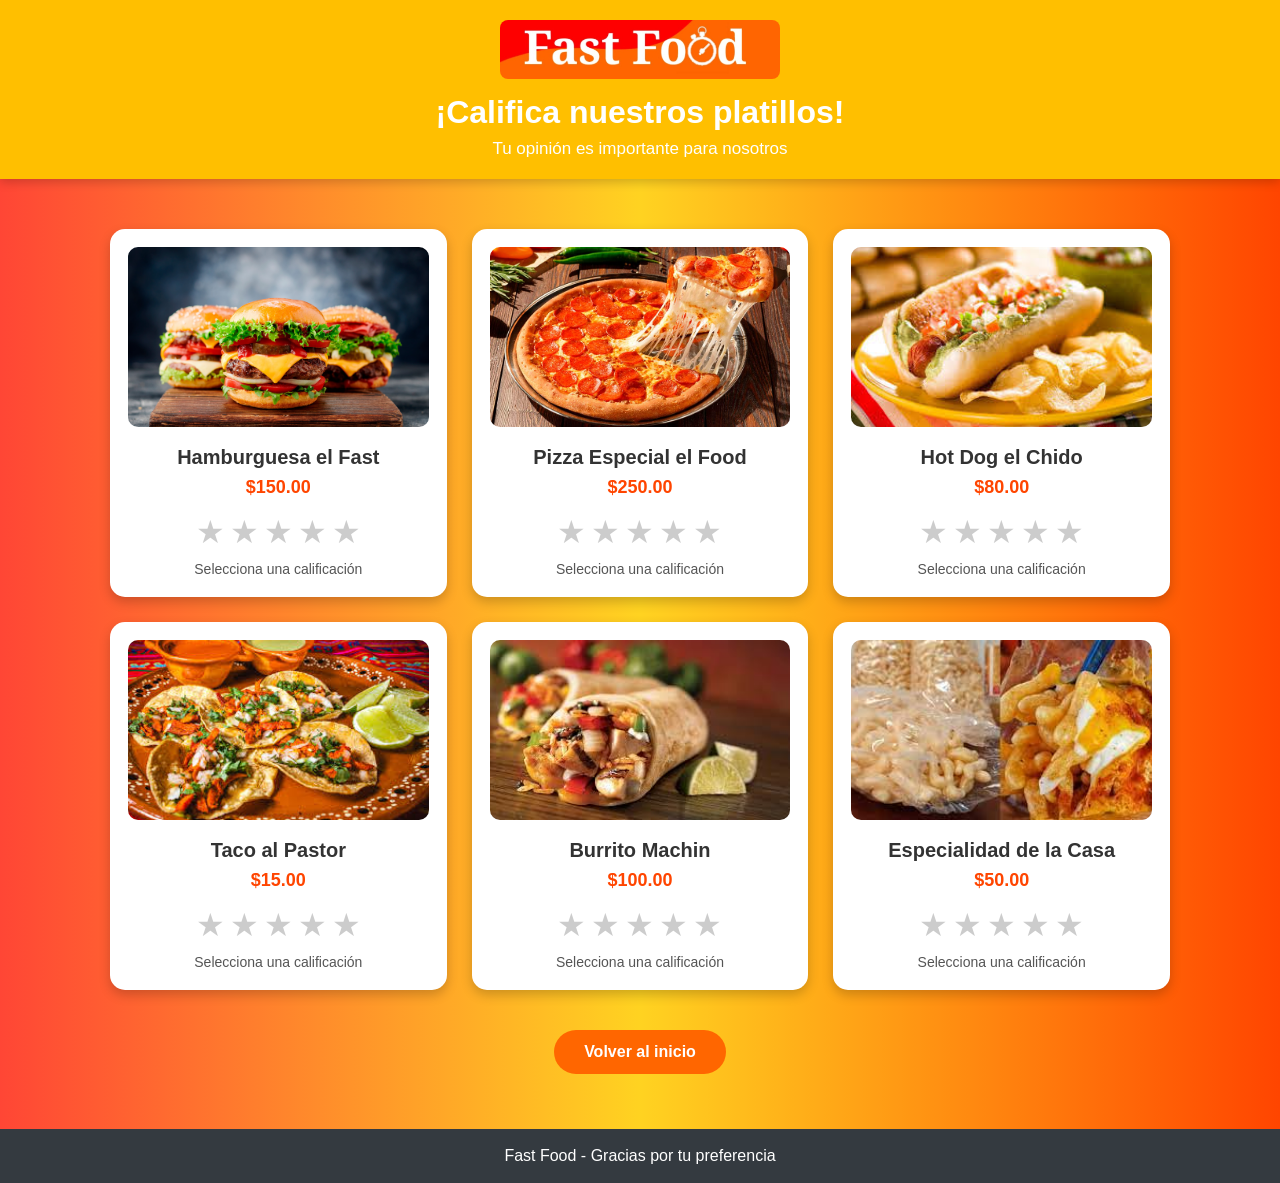
<file: Calificar platillos/index.html>
<!DOCTYPE html>
<html lang="es">
<head>
    <meta charset="UTF-8">
    <meta name="viewport" content="width=device-width, initial-scale=1.0">
    <title>Calificar Platillos - Fast Food</title>
    <link rel="stylesheet" href="styles.css">
    <link rel="icon" href="../menu de comidas/imagen/Fast Food.ico">
</head>
<body>

    <header>
        <img src="../menu de comidas/imagen/fastfoodletra.jpg"
             alt="Fast Food" class="logo">
        <h1>¡Califica nuestros platillos!</h1>
        <p>Tu opinión es importante para nosotros</p>
    </header>

    <main>
        <section class="platillos">

            <article class="item">
                <img src="../menu de comidas/imagen/hamburguesa.jpg"
                     alt="Hamburguesa el Fast">
                <h2>Hamburguesa el Fast</h2>
                <p class="precio">$150.00</p>
                <div class="estrellas" data-platillo="Hamburguesa el Fast">
                    <button type="button" data-valor="1">★</button>
                    <button type="button" data-valor="2">★</button>
                    <button type="button" data-valor="3">★</button>
                    <button type="button" data-valor="4">★</button>
                    <button type="button" data-valor="5">★</button>
                </div>
                <p class="mensaje">Selecciona una calificación</p>
            </article>

            <article class="item">
                <img src="../menu de comidas/imagen/pizza.jpg" alt="Pizza Especial el Food">
                <h2>Pizza Especial el Food</h2>
                <p class="precio">$250.00</p>
                <div class="estrellas" data-platillo="Pizza Especial el Food">
                    <button type="button" data-valor="1">★</button>
                    <button type="button" data-valor="2">★</button>
                    <button type="button" data-valor="3">★</button>
                    <button type="button" data-valor="4">★</button>
                    <button type="button" data-valor="5">★</button>
                </div>
                <p class="mensaje">Selecciona una calificación</p>
            </article>

            <article class="item">
                <img src="../menu de comidas/imagen/hotdog.jpg" alt="Hot Dog el Chido">
                <h2>Hot Dog el Chido</h2>
                <p class="precio">$80.00</p>
                <div class="estrellas" data-platillo="Hot Dog el Chido">
                    <button type="button" data-valor="1">★</button>
                    <button type="button" data-valor="2">★</button>
                    <button type="button" data-valor="3">★</button>
                    <button type="button" data-valor="4">★</button>
                    <button type="button" data-valor="5">★</button>
                </div>
                <p class="mensaje">Selecciona una calificación</p>
            </article>

            <article class="item">
                <img src="../menu de comidas/imagen/taco.jpg" alt="Taco al Pastor">
                <h2>Taco al Pastor</h2>
                <p class="precio">$15.00</p>
                <div class="estrellas" data-platillo="Taco al Pastor">
                    <button type="button" data-valor="1">★</button>
                    <button type="button" data-valor="2">★</button>
                    <button type="button" data-valor="3">★</button>
                    <button type="button" data-valor="4">★</button>
                    <button type="button" data-valor="5">★</button>
                </div>
                <p class="mensaje">Selecciona una calificación</p>
            </article>

            <article class="item">
                <img src="../menu de comidas/imagen/burrito.jpg" alt="Burrito Machin">
                <h2>Burrito Machin</h2>
                <p class="precio">$100.00</p>
                <div class="estrellas" data-platillo="Burrito Machin">
                    <button type="button" data-valor="1">★</button>
                    <button type="button" data-valor="2">★</button>
                    <button type="button" data-valor="3">★</button>
                    <button type="button" data-valor="4">★</button>
                    <button type="button" data-valor="5">★</button>
                </div>
                <p class="mensaje">Selecciona una calificación</p>
            </article>

            <article class="item">
                <img src="../menu de comidas/imagen/especialidad.jpg" alt="Especialidad de la Casa">
                <h2>Especialidad de la Casa</h2>
                <p class="precio">$50.00</p>
                <div class="estrellas" data-platillo="Especialidad de la Casa">
                    <button type="button" data-valor="1">★</button>
                    <button type="button" data-valor="2">★</button>
                    <button type="button" data-valor="3">★</button>
                    <button type="button" data-valor="4">★</button>
                    <button type="button" data-valor="5">★</button>
                </div>
                <p class="mensaje">Selecciona una calificación</p>
            </article>

        </section>

        <a href="../Inicio/Index.html" class="boton-inicio">Volver al inicio</a>
    </main>

    <footer>
        <p>Fast Food - Gracias por tu preferencia</p>
    </footer>

    <script src="script.js"></script>
</body>
</html>
</file>
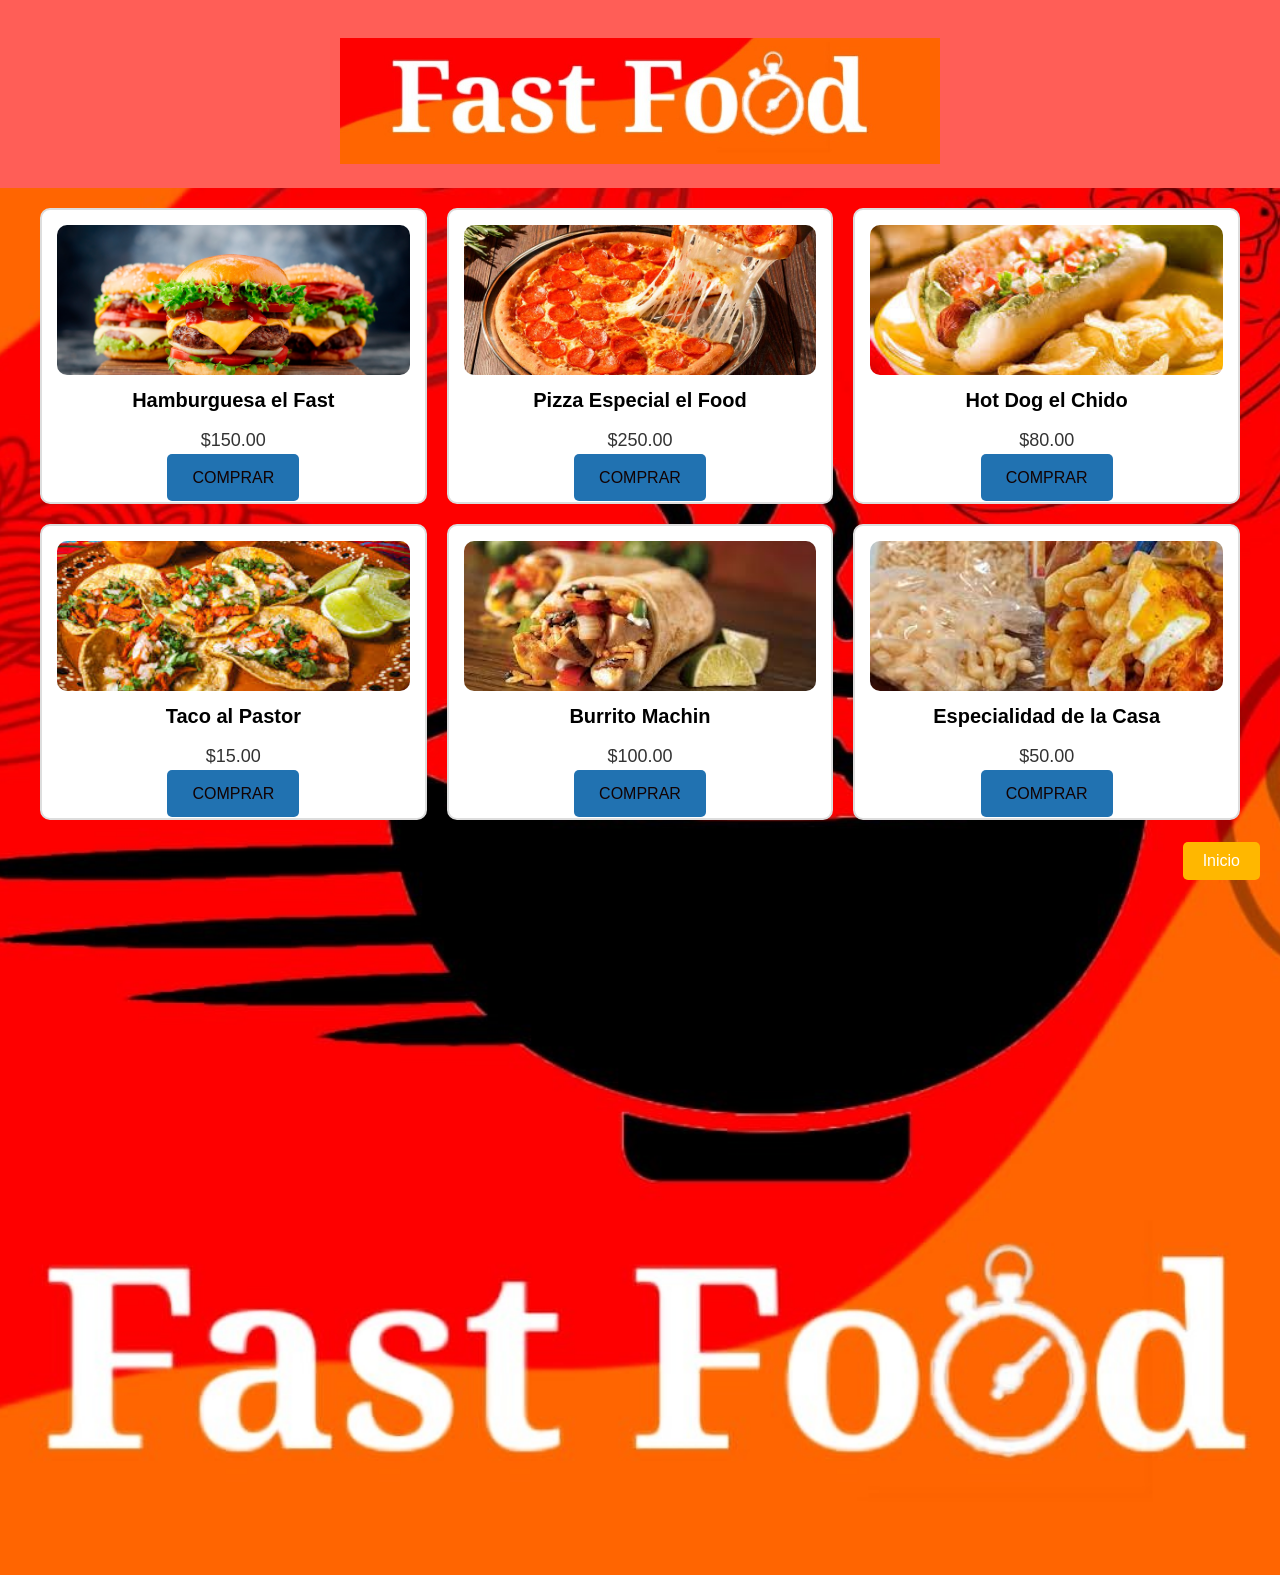
<file: menu de comidas/index.html>
<!DOCTYPE html>
<html lang="es">
<head>
    <meta charset="UTF-8">
    <meta name="viewport" content="width=device-width, initial-scale=1.0">
    <title>Fast Food Menu</title>
    <link rel="stylesheet" href="styles.css">
    <link rel="icon" href="imagen/Fast Food.ico" type="Fast Food/x-icon">
<link rel="shortcut icon" href="imagen/Fast Food.ico" type="Fast Food/x-icon">
</head>
<style>
   
</style>
<body>
    
    <header>
        
<br>
        <img src="imagen/fastfoodletra.jpg" width="600">
    </header>
    <section class="menu">
         <div class="item">
            <img src="imagen/hamburguesa.jpg" alt="Hamburguesa doble">
            <h2>Hamburguesa el Fast</h2>
            <p>$150.00</p>
            <a href="../Pagina Direccion/pagina2.html" class="boton">COMPRAR</a>
        </div>
         <div class="item">
            <img src="imagen/pizza.jpg" alt="Pizza de peperoni">
            <h2>Pizza Especial el Food</h2>
            <p>$250.00</p>
            <a href="../Pagina Direccion/pagina2.html" class="boton">COMPRAR</a>
        </div>
        <div class="item">
            <img src="imagen/hotdog.jpg" alt="Hot Dog">
            <h2>Hot Dog el Chido</h2>
            <p>$80.00</p>
            <a href="../Pagina Direccion/pagina2.html" class="boton">COMPRAR</a>        
        </div> 
        <div class="item">
            <img src="imagen/taco.jpg" alt="Taco al Pastor">
            <h2>Taco al Pastor</h2>
            <p>$15.00</p>
            <a href="../Pagina Direccion/pagina2.html" class="boton">COMPRAR</a>
        </div>
        <div class="item">
            <img src="imagen/burrito.jpg" alt="Burrito">
            <h2>Burrito Machin</h2>
            <p>$100.00</p>
            <a href="../Pagina Direccion/pagina2.html" class="boton">COMPRAR</a>
        </div>
        <div class="item">
            <img src="imagen/especialidad.jpg" alt="Especialidad">
            <h2>Especialidad de la Casa</h2>
            <p>$50.00</p>
            <a href="../Pagina Direccion/pagina2.html" class="boton">COMPRAR</a>
        </div>
    </section>
    <a href="../Inicio/Index.html" class="botonnn">Inicio</a>
</body>
</html>
</file>
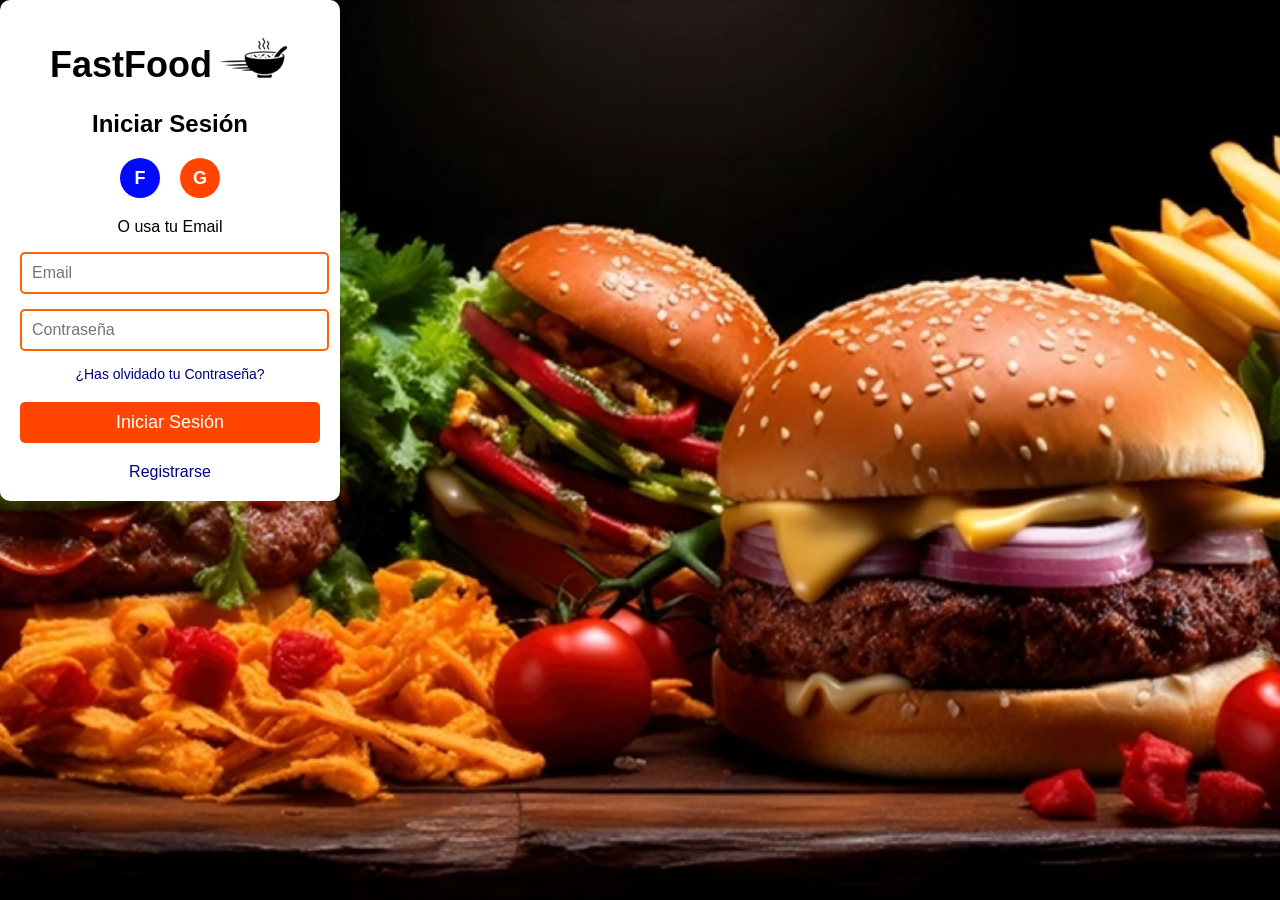
<file: Login.html>
<!DOCTYPE html>
<html lang="es">

<head>
    <meta charset="UTF-8">
    <meta name="viewport" content="width=device-width, initial-scale=1.0">
    <title>Comida rapida - Iniciar Sesión</title>
    <link rel="stylesheet" type="text/css" href="EstilosCss/Login.css"> <!--Link css-->
    <link rel="icon" href="Fast Food.ico" type="Fast Food/x-icon"> <!--icono de la pagina-->
    <link rel="shortcut icon" href="Fast Food.ico" type="Fast Food/x-icon"> <!--icono de la pagina-->
    <style>
        /* SOLO ESTO ES PARA EL BOTON ADMIN */
        body{
            display: block !important;
        }
        #btnAdmin{
            display: block !important;
            width: 90% !important;
            max-width: 400px !important;
            padding: 14px !important;
            background: #944d3d !important;
            color: white !important;
            border: none !important;
            border-radius: 10px !important;
            font-size: 16px !important;
            font-weight: bold !important;
            cursor: pointer !important;
            margin: 25px auto 20px auto !important;
        }
    </style>
</head>

<body>
    <form action="Login.php" method="POST"> <!--Archivo php-->
        <!--Inicio del estilo del formulario-->
        <div class="login-container">
            <h1 class="title">FastFood
                <img src="img/fast%20food2.png" style="margin: -6px; margin-top: -50px">
            </h1>
            <h2 class="subtitle">Iniciar Sesión</h2>
            <div class="social-login">
                <div class="circle fb">F</div>
                <div class="circle google">G</div>
            </div>
            <!--Fin del estilo del formulario-->

            <p>O usa tu Email</p>
            <!--Campos que se solicita-->
            <form class="login-form">
                <input type="email" name="correo" placeholder="Email" class="input-field" required>
                <input type="password" name="contraseña" placeholder="Contraseña" class="input-field" required>

                <a href="#" class="forgot-password">¿Has olvidado tu Contraseña?</a>

                <button type="submit" class="login-btn">Iniciar Sesión</button>
            </form>

            <a href="Registro.html" class="register">Registrarse</a> <!--boton que redirige a la pagina de registro-->
        </div>

</body>

</html>
</file>
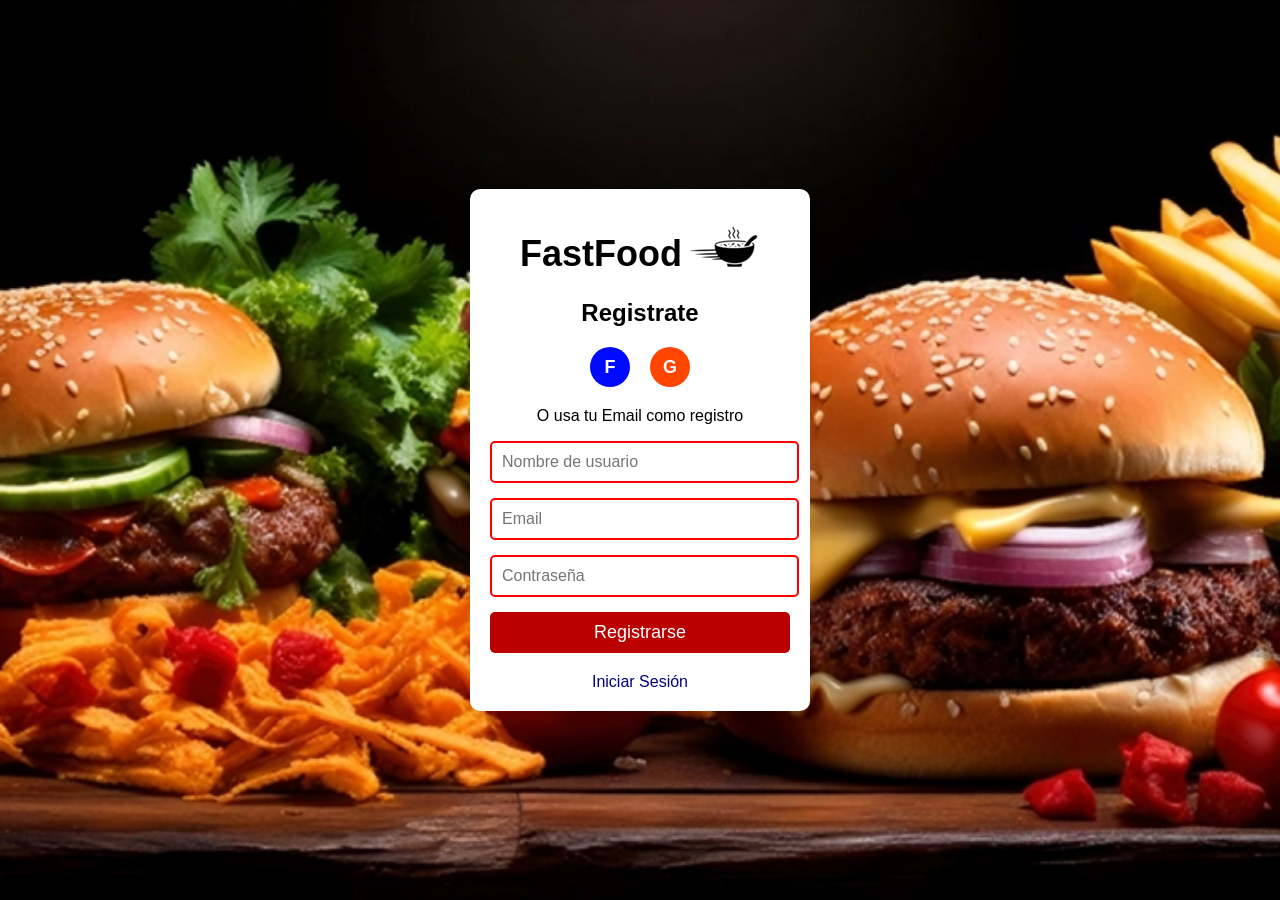
<file: Registro.html>
<!DOCTYPE html>
<html lang="es">
    
<head>
<meta charset="UTF-8">
<meta name="viewport" content="width=device-width, initial-scale=1.0">
<title>Fast Food - Registrate</title>
<link rel="stylesheet" href="EstilosCss/Registro.css">
<link rel="icon" href="Fast Food.ico" type="Fast Food/x-icon">
<link rel="shortcut icon" href="Fast Food.ico" type="Fast Food/x-icon">
</head>
    
<body>
<form action="Registro.php" method="POST"> <!--consulta el archivo php-->
<div class="login-container">
<h1 class="title">FastFood  <img src="img/fast%20food2.png" style="margin: -6px; margin-top: -50px"></h1>
<h2 class="subtitle">Registrate</h2>
<div class="social-login">
<div class="circle fb">F</div>
<div class="circle google">G</div>
</div>

<p>O usa tu Email como registro</p>
    
<form class="login-form">   <!--Requiere los campos-->
<input type="text" name=usuario placeholder="Nombre de usuario" class="input-field" required>
<input type="email" name=correo placeholder="Email" class="input-field" required>
<input type="password" name=contraseña placeholder="Contraseña" class="input-field" required>
    
<button type="submit" class="login-btn">Registrarse</button>
</form>

<a href="Login.html" class="register">Iniciar Sesión</a> <!--Enlace a la pagina login-->
</div>

</body>
</html>
</file>
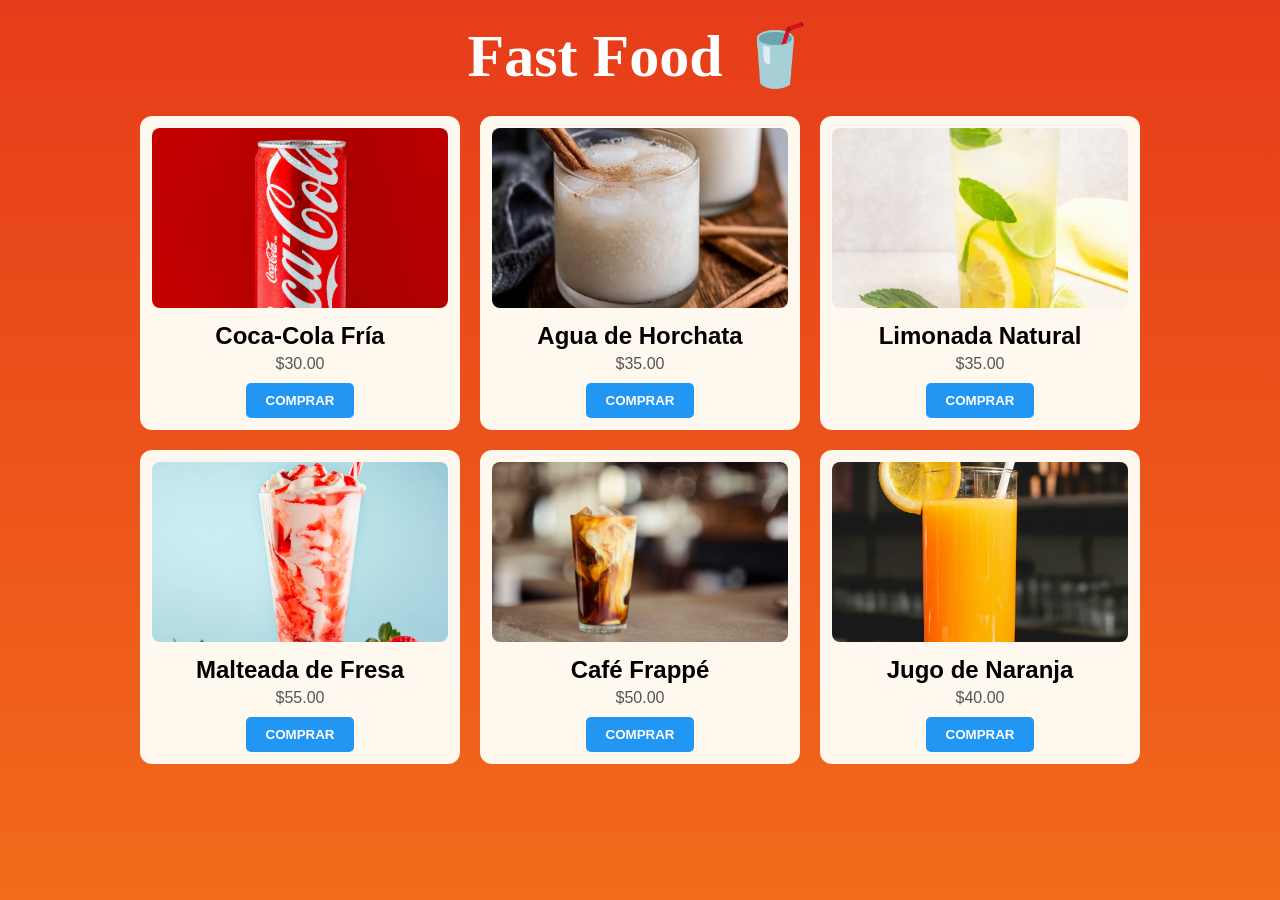
<file: Inicio/pagina_de_bebidas.html>
<!DOCTYPE html>
<html lang="es">
<head>
<meta charset="UTF-8">
<title>Fast Food - Bebidas</title>
<style>
    * { margin: 0; padding: 0; box-sizing: border-box; font-family: Arial, sans-serif; }
  body { background: linear-gradient(180deg, #e63c1a, #f26a1b); min-height: 100vh; padding: 20px; }
  h1 { text-align: center; color: white; font-size: 60px; font-family: Georgia, serif; margin-bottom: 25px; }
  .menu { display: grid; grid-template-columns: repeat(3, 1fr); gap: 20px; max-width: 1000px; margin: 0 auto; }
  .tarjeta { background: #fff8ee; border-radius: 12px; padding: 12px; text-align: center; }
  .tarjeta img { width: 100%; height: 180px; object-fit: cover; border-radius: 8px; }
  .tarjeta h2 { margin: 10px 0 5px; }
  .tarjeta p { color: #555; margin-bottom: 10px; }
  .btn { background: #2196F3; color: white; border: none; padding: 10px 20px; border-radius: 5px; font-weight: bold; cursor: pointer; }
</style>
</head>
<body>
<h1>Fast Food 🥤</h1>
<div class="menu">
  <div class="tarjeta">
    <img src="img/coca.jpg">
    <h2>Coca-Cola Fría</h2><p>$30.00</p>
    <button class="btn" onclick="window.location.href='../Pagina Direccion/pagina2.html'">COMPRAR</button>
  </div>
  <div class="tarjeta">
    <img src="img/horchata.jpg">
    <h2>Agua de Horchata</h2><p>$35.00</p>
    <button class="btn" onclick="window.location.href='../Pagina Direccion/pagina2.html'">COMPRAR</button>
  </div>
  <div class="tarjeta">
    <img src="img/limonada.jpg">
    <h2>Limonada Natural</h2><p>$35.00</p>
    <button class="btn" onclick="window.location.href='../Pagina Direccion/pagina2.html'">COMPRAR</button>
  </div>
  <div class="tarjeta">
    <img src="img/malteada.jpg">
    <h2>Malteada de Fresa</h2><p>$55.00</p>
    <button class="btn" onclick="window.location.href='../Pagina Direccion/pagina2.html'">COMPRAR</button>
  </div>
  <div class="tarjeta">
    <img src="img/cafe.jpg">
    <h2>Café Frappé</h2><p>$50.00</p>
    <button class="btn" onclick="window.location.href='../Pagina Direccion/pagina2.html'">COMPRAR</button>
  </div>
  <div class="tarjeta">
    <img src="img/jugo.jpg">
    <h2>Jugo de Naranja</h2><p>$40.00</p>
    <button class="btn" onclick="window.location.href='../Pagina Direccion/pagina2.html'">COMPRAR</button>
  </div>
</div>
</body>
</html>
</file>
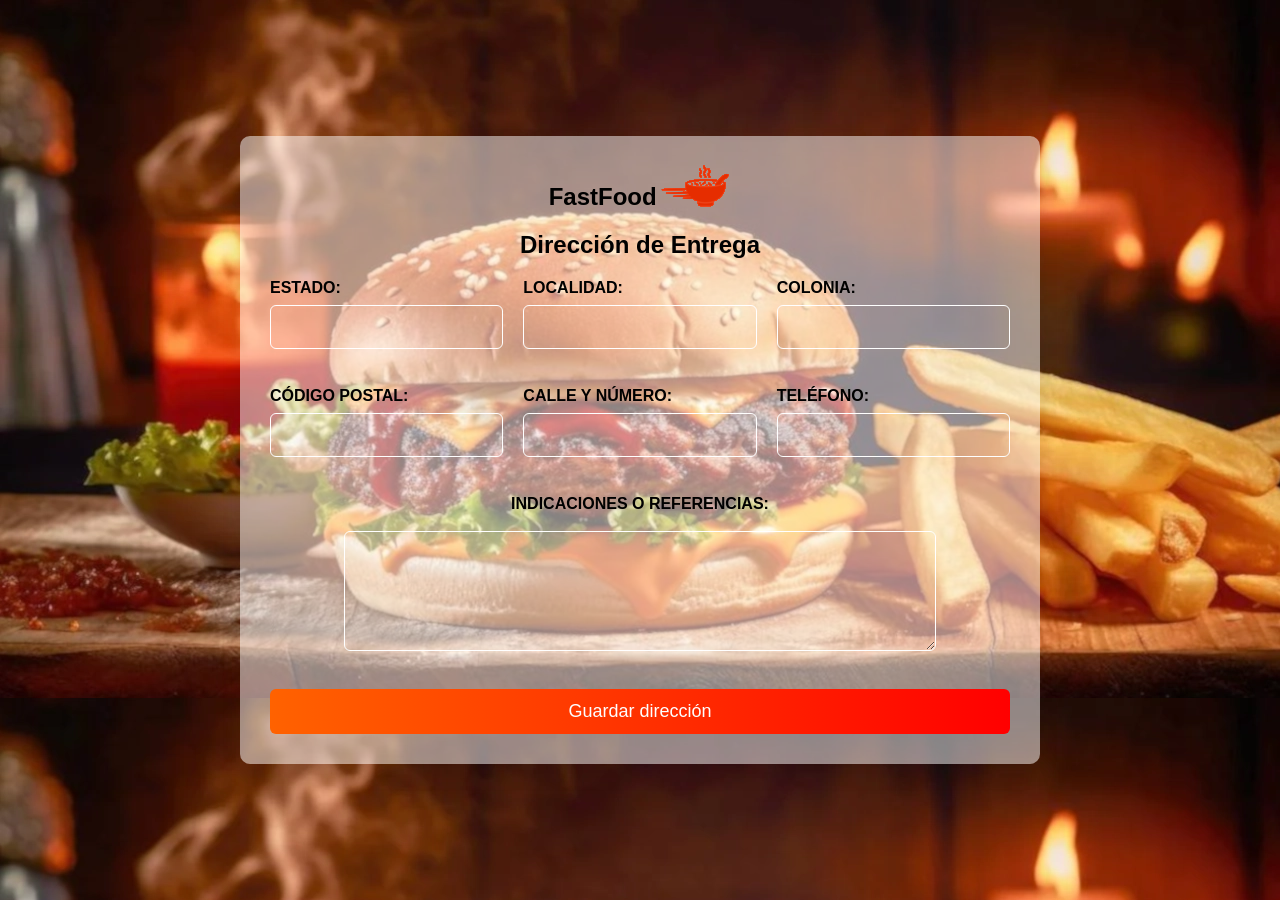
<file: Pagina Direccion/pagina2.html>
<!DOCTYPE html>
<html lang="es">
<head>
    <meta charset="UTF-8">
    <meta name="viewport" content="width=device-width, initial-scale=1.0">
    <title>Dirección de Entrega</title>
    <link rel="icon" href="../Fast Food.ico" type="Fast Food/x-icon">
    <link rel="shortcut icon" href="../Fast Food.ico" type="Fast Food/x-icon">
    <link rel="stylesheet" href="estilos.css"> <!-- Enlace al archivo CSS externo -->
</head>
<body>
    <header class="img">
    <form action="direccion.php" method="POST"> <!--sentencia sql que guarda datos en el archivo direccion-->
        <h1>FastFood
        <img src="../img/fast%20food3.png" style="margin: -6px; margin-top: -80px">
        </h1>
        <h1>Dirección de Entrega</h1>
        
        <!-- Contenedor principal de la cuadrícula -->
        <div class="form-grid">
            <div class="form-group"> <!--Estilo para cada campo de texto-->
                <label  for="estado">Estado:</label>
                <input type="text" name="estado" required>
            </div>
            <div class="form-group">
                <label for="localidad">Localidad:</label>
                <input type="text" name="Localidad" required>
            </div>
            <div class="form-group">
                <label for="colonia">Colonia:</label>
                <input type="text" name="colonia" required>
            </div>
            <div class="form-group">
                <label for="cp">Código postal:</label>
                <input type="text" name="cp" required>
            </div>
            <div class="form-group">
                <label for="ni">Calle y Número:</label>
                <input type="text" name="Ni" required>
            </div>
            <div class="form-group">
                <label for="telefono">Teléfono:</label>
                <input type="text" name="telefono" required>
            </div>
          <div class="form-group textarea-group">
    <label for="indicaciones">Indicaciones o Referencias:</label>
    <textarea name="indicaciones" required></textarea>
</div>
        </div>
        <input type="submit" value="Guardar dirección">
    </form>
    </header>
</body>
</html>
</file>
<file: Calificar platillos/styles.css>
* {
    margin: 0;
    padding: 0;
    box-sizing: border-box;
}

body {
    font-family: Arial, sans-serif;
    background: linear-gradient(to right, #ff4635, #ffcc00de, #ff4500);
    min-height: 100vh;
    text-align: center;
}

header {
    background-color: #ffbf00;
    padding: 20px;
    margin-bottom: 30px;
    box-shadow: 0 3px 10px rgba(0, 0, 0, 0.2);
}

.logo {
    width: 280px;
    max-width: 90%;
    display: block;
    margin: 0 auto 15px;
    border-radius: 8px;
}

header h1 {
    color: #ffffff;
    font-size: 32px;
    margin-bottom: 8px;
}

header p {
    color: #ffffff;
    font-size: 17px;
}

.platillos {
    display: grid;
    grid-template-columns: repeat(3, 1fr);
    gap: 25px;
    max-width: 1100px;
    margin: auto;
    padding: 20px;
}

.item {
    background-color: #ffffff;
    padding: 18px;
    border-radius: 15px;
    box-shadow: 0 5px 12px rgba(0, 0, 0, 0.2);
    transition: transform 0.3s ease;
}

.item:hover {
    transform: translateY(-5px);
}

.item img {
    width: 100%;
    height: 180px;
    object-fit: cover;
    border-radius: 10px;
}

.item h2 {
    color: #333333;
    font-size: 20px;
    margin: 15px 0 8px;
}

.precio {
    color: #ff4500;
    font-size: 18px;
    font-weight: bold;
    margin-bottom: 15px;
}

.estrellas {
    display: flex;
    justify-content: center;
    gap: 5px;
}

.estrellas button {
    background: none;
    border: none;
    color: #cccccc;
    font-size: 32px;
    cursor: pointer;
    transition: color 0.2s, transform 0.2s;
}

.estrellas button:hover {
    transform: scale(1.2);
}

.estrellas button.seleccionada {
    color: #ffbf00;
}

.mensaje {
    color: #555555;
    font-size: 14px;
    margin-top: 10px;
    min-height: 18px;
}

.boton-inicio {
    display: inline-block;
    background-color: #ff6600;
    color: white;
    text-decoration: none;
    padding: 13px 30px;
    border-radius: 25px;
    font-weight: bold;
    margin: 20px auto 35px;
    transition: background 0.3s;
}

.boton-inicio:hover {
    background-color: #e04400;
}

footer {
    background-color: #343a40;
    color: white;
    padding: 18px;
    margin-top: 20px;
}

@media (max-width: 800px) {
    .platillos {
        grid-template-columns: repeat(2, 1fr);
    }
}

@media (max-width: 520px) {
    .platillos {
        grid-template-columns: 1fr;
    }

    header h1 {
        font-size: 25px;
    }
}
</file>
<file: menu de comidas/styles.css>
body {
    font-family: Arial, sans-serif;
    background-color: #f7f7f7;
    margin: 0;
    padding: 0;
}

header {
    background-color: #ff5e57;
    color: white;
    text-align: center;
    padding: 20px;
}

h1 {
    margin: 0;
    font-size: 36px;
    font-weight: bold;
}

.menu {
    display: grid;
    grid-template-columns: repeat(3, 1fr);
    gap: 20px;
    padding: 20px;
    max-width: 1200px;
    margin: 0 auto;
}

.item {
    background-color: white;
    border: 2px solid #ddd;/*rgba(0, 0, 0, 0.5) es para que el cuadro se vea transparente nrgroso*/
    border-radius: 10px;
    text-align: center;
    text-emphasis-color: write;
    padding: 15px;
    transition: transform 0.2s;
}

.item img {
    width: 100%;
    height: 150px;
    object-fit: cover;
    border-radius: 10px;
}

.item h2 {
    font-size: 20px;
    margin: 10px 0;
}

.item p {
    font-size: 18px;
    color: #333;
}

.item:hover {
    transform: scale(1.05);
}

.boton {
    background-color: #2172b1;
    color: rgb(18, 2, 2);
    padding: 15px 25px;
    border: none;
    border-radius: 5px;
    text-align: center;
    font-size: 16px;
    cursor: pointer;
    text-decoration: none;
}

.boton:hover {
    background-color: #1f62ff;
}

body {
    background-image: url('imagen/fast\ food.jpg');
    background-size: cover; /* Ajusta la imagen para cubrir toda la pantalla */
    background-position: center; /* Centra la imagen en la pantalla */
    background-repeat: no-repeat; /* Evita que la imagen se repita */
    height: 175vh; /* Ajusta la altura al 100% del viewport */
    margin: 10;
}

.button-container {
    display: flex;
    justify-content: space-between; /* Distribuye el espacio entre los botones */
    gap: 0px; /* Espacio entre los botones */
    border-radius: 100%;

    
}

.button-container button {
    padding: 10px 20px;
    font-size: 15px;
    cursor: pointer;
    background-color: #11cfff;
}

/*   <a href="...."><button>Pedidos  ></button></a>    */    /*esto es para que el boton balla a otra pagina*/ 

@media (max-width: 768px) {
    .menu {
        grid-template-columns: repeat(2, 1fr);
    }
}

@media (max-width: 480px) {
    .menu {
        grid-template-columns: 1fr;
    }

    
}
.botonnn{
    position: fixed;
    bottom: 20px;
    right: 20px;
    padding: 10px 20px;
    background-color: #ffb700;
    color: white;
    text-decoration: none;
    border-radius: 5px;
    transition: transform 0.3s ease;
}
</file>
<file: EstilosCss/Login.css>
body {
    font-family: 'Arial', sans-serif;  /* Fuente de letra y familia de fuentes */
    background-image: url(../fondo.png);    /* Imagen de fondo */
    background-size: cover;     /* Tamaño de la imagen de fondo */
    background-position: center;    /* Posición de la imagen de fondo */
    display: flex;   /* Tipo de display para centrar contenido */
    justify-content: center;   /* Alineación horizontal del contenido */
    align-items: center;  /* Alineación vertical del contenido */
    height: 100vh;   /* Altura del cuerpo de la página */
    width: 100vw;   /* Ancho del cuerpo de la página */
    margin: 0;   /* Margen del cuerpo de la página */
}


.bad {
   position: absolute; /* Posición absoluta */
font-weight: bold; /* Peso de la fuente */
margin-bottom: -570px; /* Margen inferior */
text-align: center; /* Alineación del texto */
width: 100%; /* Ancho */
padding: 20px; /* Relleno */
background-color: #ffffff; /* Color de fondo */
color: #ff0000 /* Color del texto */
}

.login-container {
    text-align: center; /* Alineación del texto */
background-color: #fff; /* Color de fondo */
padding: 20px; /* Relleno */
border-radius: 10px; /* Radio de esquina */
box-shadow: 0px 4px 8px rgba(0, 0, 0, 0.1); /* Sombra */
width: 300px; /* Ancho */
}

/* Títulos */
.title {
    font-size: 36px; /* Tamaño de la fuente */
font-weight: bold; /* Peso de la fuente */
}

.subtitle {
   font-size: 24px; /* Tamaño de la fuente */
margin-bottom: 20px; /* Margen inferior */
}

/* Botones de login social */
.social-login {
    display: flex; /* Tipo de display para centrar contenido */
justify-content: center; /* Alineación horizontal del contenido */
gap: 20px; /* Espacio entre elementos */
margin-bottom: 20px; /* Margen inferior */
}

.circle {
    width: 40px; /* Ancho del círculo */
height: 40px; /* Alto del círculo */
display: flex; /* Tipo de display para centrar contenido */
justify-content: center; /* Alineación horizontal del contenido */
align-items: center; /* Alineación vertical del contenido */
border-radius: 50%; /* Radio de esquina para crear un círculo */
font-size: 18px; /* Tamaño de la fuente */
font-weight: bold; /* Peso de la fuente */
color: #fff; /* Color del texto */
}

.fb {
    background-color: #000aff; /* Color de Facebook */
}

.google {
    background-color: #ff4500; /* Color de Google */
}

/* Campos de entrada */
.input-field {
   width: 95%; /* Ancho del campo de entrada */
padding: 10px; /* Relleno del campo de entrada */
margin-bottom: 15px; /* Margen inferior del campo de entrada */
border: 2px solid #ff6200; /* Borde del campo de entrada */
border-radius: 5px; /* Radio de esquina del campo de entrada */
font-size: 16px; /* Tamaño de la fuente del campo de entrada */
}

/* Enlace de olvidaste tu contraseña */
.forgot-password {
   display: block; /* Mostrar como bloque */
margin-bottom: 20px; /* Espacio inferior */
font-size: 14px; /* Tamaño de la fuente */
color: #000080; /* Color del texto */
text-decoration: none; /* Sin decoración de texto */
}

.forgot-password:hover {
    text-decoration: underline; /* Subrayado de texto */
}

/* Botón de Iniciar Sesión */
.login-btn {
   width: 100%; /* Ancho del botón */
padding: 10px; /* Relleno del botón */
background-color: #ff4500; /* Color de fondo del botón */
color: white; /* Color del texto del botón */
border: none; /* Sin borde */
border-radius: 5px; /* Radio de esquina del botón */
font-size: 18px; /* Tamaño de la fuente del botón */
cursor: pointer; /* Cursor en forma de mano */
}

.login-btn:hover {
   background-color: #ff4e00; /* Color de fondo del botón al hacer hover */
}

/* Enlace de registro */
.register {
    display: block; /* Mostrar como bloque */
    margin-top: 20px; /* Espacio superior */
    font-size: 16px; /* Tamaño de la fuente */
    color: #000080; /* Color del texto */
    text-decoration: none; /* Sin decoración de texto */
}

.register:hover {
    text-decoration: underline; /* Subrayado de texto */
}
</file>
<file: EstilosCss/Registro.css>
body {
    font-family: 'Arial', sans-serif; /* Establece la fuente de la página */
    background-image: url(../fondo.png); /* Establece la imagen de fondo */
    background-size: cover; /* Ajusta el tamaño de la imagen de fondo */
    background-position: center; /* Centra la imagen de fondo */
    display: flex; /* Establece el layout en flexbox */
    justify-content: center; /* Centra el contenido horizontalmente */
    align-items: center; /* Centra el contenido verticalmente */
    height: 100vh; /* Establece la altura de la página en 100% de la altura de la ventana */
    width: 100vw; /* Establece el ancho de la página en 100% del ancho de la ventana */
    margin: 0; /* Elimina el margen */
}

.login-container {
    text-align: center; /* Centra el texto */
    background-color: #fff; /* Establece el color de fondo en blanco */
    padding: 20px; /* Agrega un relleno de 20px */
    border-radius: 10px; /* Agrega un borde redondeado de 10px */
    box-shadow: 0px 4px 8px rgba(0, 0, 0, 0.1); /* Agrega una sombra */
    width: 300px; /* Establece el ancho en 300px */
}

/* Títulos */
.title {
    font-size: 36px; /* Establece el tamaño de la fuente en 36px */
    font-weight: bold; /* Establece el peso de la fuente en negrita */
}

.subtitle {
    font-size: 24px; /* Establece el tamaño de la fuente en 24px */
    margin-bottom: 20px; /* Agrega un margen inferior de 20px */
}

/* Botones de login social */
.social-login {
    display: flex; /* Establece el layout en flexbox */
    justify-content: center; /* Centra el contenido horizontalmente */
    gap: 20px; /* Agrega un espacio de 20px entre elementos */
    margin-bottom: 20px; /* Agrega un margen inferior de 20px */
}

.circle {
    width: 40px; /* Establece el ancho en 40px */
    height: 40px; /* Establece la altura en 40px */
    display: flex; /* Establece el layout en flexbox */
    justify-content: center; /* Centra el contenido horizontalmente */
    align-items: center; /* Centra el contenido verticalmente */
    border-radius: 50%; /* Agrega un borde redondeado de 50% */
    font-size: 18px; /* Establece el tamaño de la fuente en 18px */
    font-weight: bold; /* Establece el peso de la fuente en negrita */
    color: #fff; /* Establece el color del texto en blanco */
}

.fb {
    background-color: #000aff; /* Establece el color de fondo en azul oscuro (Facebook) */
}

.google {
    background-color: #ff4500; /* Establece el color de fondo en rojo (Google) */
}

/* Campos de entrada */
.input-field {
    width: 95%; /* Establece el ancho en 95% */
    padding: 10px; /* Agrega un relleno de 10px */
    margin-bottom: 15px; /* Agrega un margen inferior de 15px */
    border: 2px solid #ff0000; /* Agrega un borde de 2px de color rojo */
    border-radius: 5px; /* Agrega un borde redondeado de 5px */
    font-size: 16px; /* Establece el tamaño de la fuente en 16px */
}

/* Botón de Iniciar Sesión */
.login-btn {
    width: 100%; /* Establece el ancho en 100% */
    padding: 10px; /* Agrega un relleno de 10px */
    background-color: #ba0000; /* Establece el color de fondo en rojo oscuro */
    color: white; /* Establece el color del texto en blanco */
    border: none; /* Elimina el borde */
    border-radius: 5px; /* Agrega un borde redondeado de 5px */
    font-size: 18px; /* Establece el tamaño de la fuente en 18px */
    cursor: pointer; /* Establece el cursor en forma de puntero */
}

.login-btn:hover {
    background-color: #fc0000; /* Establece el color de fondo en rojo claro al pasar el cursor */
}

/* Enlace de registro */
.register {
    display: block; /* Establece el layout en bloque */
    margin-top: 20px; /* Agrega un margen superior de 20px */
    font-size: 16px; /* Establece el tamaño de la fuente en 16px */
    color: #000080; /* Establece el color del texto en azul oscuro */
    text-decoration: none; /* Elimina la decoración del texto */
}

.register:hover {
    text-decoration: underline; /* Agrega una decoración de subrayado al pasar el cursor */
}
</file>
<file: Pagina Direccion/estilos.css>
/* Estilos generales para la página */
body {
    font-family: 'Segoe UI', Tahoma, Geneva, Verdana, sans-serif; /* Establece la fuente de la página */
    background-image: url(Fondo.webp); /* Establece la imagen de fondo */
    margin: 0; /* Elimina el margen */
    padding: 0; /* Elimina el relleno */
    display: flex; /* Establece el display en flex */
    justify-content: center; /* Centra el contenido horizontalmente */
    align-items: center; /* Centra el contenido verticalmente */
    height: 100vh; /* Establece la altura en 100vh */
}

/* Estilos para el formulario */
form {
    background-color: rgba(255, 255, 255, 0.5); /* Establece el color de fondo del formulario */
    padding: 30px; /* Establece el relleno */
    border-radius: 10px; /* Establece el radio de la esquina */
    box-shadow: 0 10px 20px rgba(0, 0, 0, 0.1); /* Establece la sombra */
    width: 100%; /* Establece el ancho */
    max-width: 800px; /* Establece el ancho máximo */
    box-sizing: border-box; /* Establece el modelo de caja */
}

/* Título del formulario */
h1 {
    text-align: center; /* Centra el texto */
    color: #000000; /* Establece el color del texto */
    font-size: 24px; /* Establece el tamaño de la fuente */
    margin-bottom: 20px; /* Establece el margen inferior */
}

/* Estilos para las etiquetas */
label {
    display: block; /* Establece el display en block */
    margin-bottom: 8px; /* Establece el margen inferior */
    font-weight: 600; /* Establece el peso de la fuente */
    color: #000000; /* Establece el color del texto */
    font-weight: bold; /* Establece el peso de la fuente en bold */
    text-transform: uppercase; /* Establece la transformación del texto en mayúsculas */
}

/* Contenedor de la cuadrícula (grid) */
.form-grid {
    display: grid; /* Establece el display en grid */
    grid-template-columns: repeat(3, 1fr); /* Establece el número de columnas */
    gap: 20px; /* Establece el espacio entre columnas y filas */
    margin-bottom: 20px; /* Establece el margen inferior */
}

/* Estilos para los campos de entrada (input y textarea) */
input[type="text"]{
    width: 100%; /* Establece el ancho */
    padding: 12px; /* Establece el relleno */
    border: 1px solid #ffffff; /* Establece el borde */
    border-radius: 6px; /* Establece el radio de la esquina */
    font-size: 16px; /* Establece el tamaño de la fuente */
    box-sizing: border-box; /* Establece el modelo de caja */
    background-color: rgba(157, 157, 157, 0.35); /* Establece el color de fondo */
    font-weight: bold; /* Establece el peso de la fuente en bold */
    background: linear-gradient(to right, #000000, #ff0000, #ff4500); /* Establece el gradiente de fondo */
    color: transparent; /* Establece el color del texto en transparente */
    -webkit-background-clip: text; /* Establece el recorte de fondo */
    background-clip: text; /* Establece el recorte de fondo */
    animation: LK 4s ease infinite; /* Establece la animación */
}

/*inicio de animacion de cambio de colores de la pagina direcciones*/
@keyframes LK{
    0%{
        background-position: 0% 50%; /* Establece la posición del fondo */
    }
    50%{
        background-position: 100% 50%; /* Establece la posición del fondo */
    }
    100%{
        background-position: 0% 50%; /* Establece la posición del fondo */
    }
}
/*final de animacion de cambio de colores de la pagina direcciones*/

textarea{
     width: 100%; /* Establece el ancho */
    padding: 12px; /* Establece el relleno */
    border: 1px solid #ffffff; /* Establece el borde */
    border-radius: 6px; /* Establece el radio de la esquina */
    font-size: 16px; /* Establece el tamaño de la fuente */
    box-sizing: border-box; /* Establece el modelo de caja */
    background-color: rgba(157, 157, 157, 0.35); /* Establece el color de fondo */
    font-weight: bold; /* Establece el peso de la fuente en bold */
    background: linear-gradient(to right, #000000, #ff0000, #ff4500); /* Establece el gradiente de fondo */
    color: transparent; /* Establece el color del texto en transparente */
    -webkit-background-clip: text; /* Establece el recorte de fondo */
    background-clip: text; /* Establece el recorte de fondo */
    animation: Neli 4s ease infinite; /* Establece la animación */
}

/* Estilo al enfocarse en los campos de entrada */
input[type="text"]:focus, textarea:focus {
    border-color: #d9d9d9; /* Establece el color del borde */
    outline: none; /* Elimina el borde */
}

/* Estilos para el textarea */
textarea {
    resize: vertical; /* Establece el tamaño del textarea */
    min-height: 120px; /* Establece la altura mínima */
}

/* Estilos para el botón de envío */
input[type="submit"] {
    background-image: linear-gradient(to right, #ff6200, #ff0000); /* Establece el gradiente de fondo */
    color: white; /* Establece el color del texto */
    padding: 12px 20px; /* Establece el relleno */
    border: none; /* Elimina el borde */
    border-radius: 6px; /* Establece el radio de la esquina */
    font-size: 18px; /* Establece el tamaño de la fuente */
    width: 100%; /* Establece el ancho */
    cursor: pointer; /* Establece el cursor */
    transition: background-color 1s; /* Establece la transición */
}

/* Efecto al pasar el mouse sobre el botón */
input[type="submit"]:hover {
    background-image: linear-gradient(to left, #ff6200, #ff0000); /* Establece el gradiente de fondo */
}

/* Efecto al hacer clic en el botón */
input[type="submit"]:active {
    background-color: #f5ff00; /* Establece el color de fondo */
}

/* Espaciado entre los grupos de campos */
.form-group {
    margin-bottom: 18px; /* Establece el margen inferior */
}

/* Para pantallas más pequeñas (por ejemplo, móviles) */
@media (max-width: 768px) {
    .form-grid {
        grid-template-columns: repeat(2, 1fr); /* Establece el número de columnas */
    }
}

/* Para pantallas muy pequeñas (como teléfonos en modo retrato) */
@media (max-width: 480px) {
    .form-grid {
        grid-template-columns: 1fr; /* Establece el número de columnas */
    }
}

/* Centrar el campo de "Indicaciones" */
.form-group.textarea-group {
    grid-column: span 3; /* Establece el número de columnas */
    display: flex; /* Establece el display en flex */
    flex-direction: column; /* Establece la dirección del flex */
    align-items: center; /* Centra el contenido */
}

/* Estilo específico para el textarea dentro del grupo de indicaciones */
.form-group.textarea-group textarea {
    width: 80%; /* Establece el ancho */
    margin-top: 10px; /* Establece el margen superior */
}
</file>
